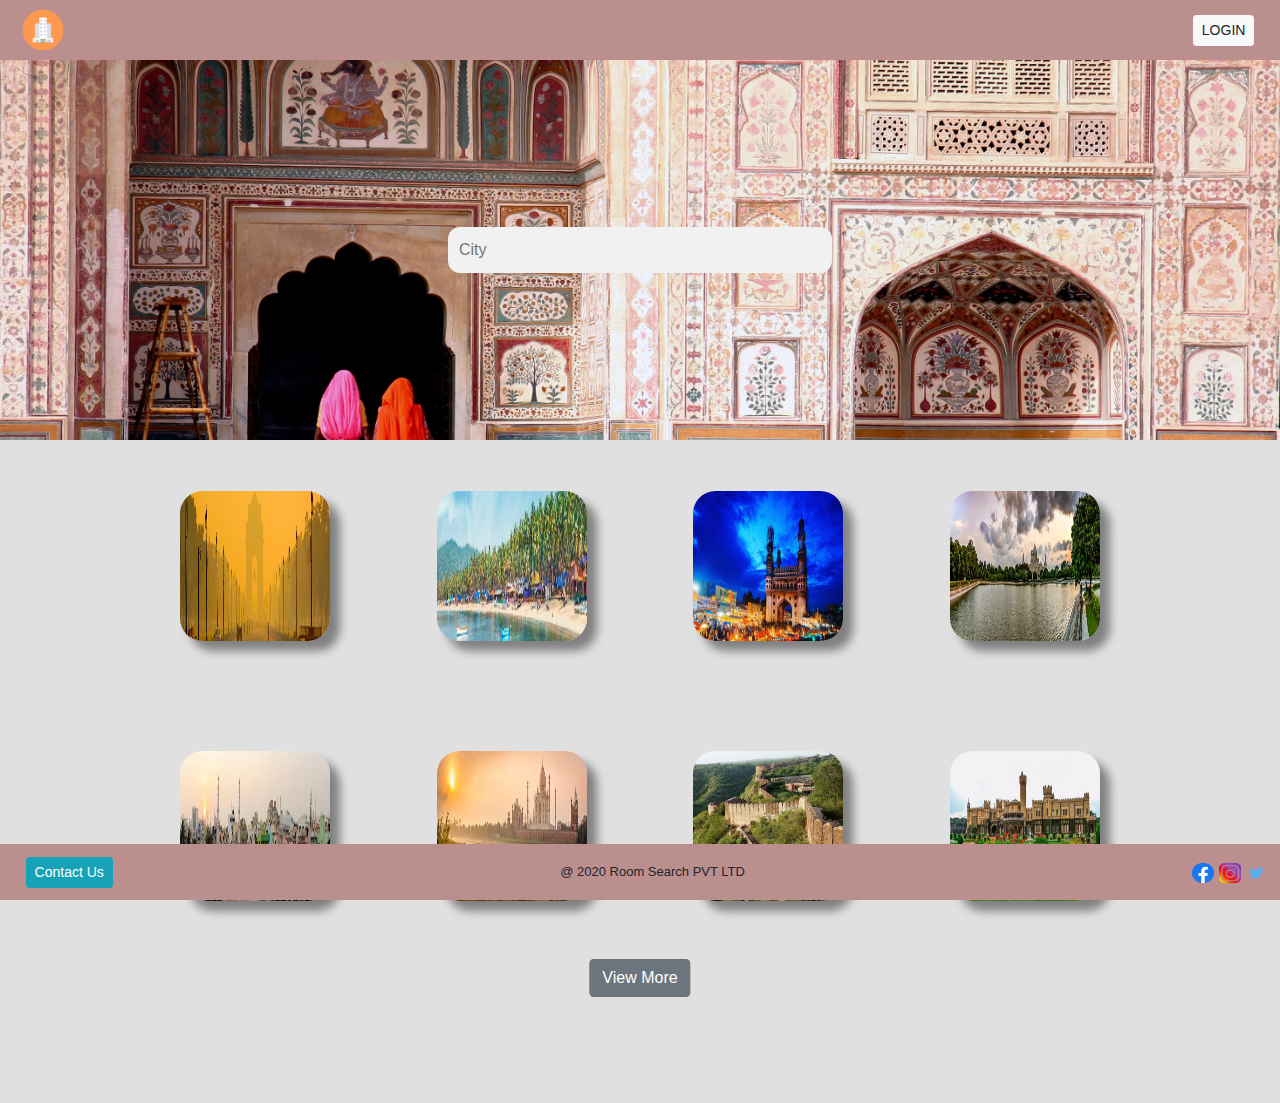
<file: index.html>
<!DOCTYPE html>
<html lang="en">
<head>
    <meta name="viewport" content="width=device-width, initial-scale=1.0">
    <title>Index</title>
    <link href="styles/common.css" rel="stylesheet"/>
    <link href="styles/index.css" rel="stylesheet"/>
    <link href="https://fonts.googleapis.com/css2?family=Ubuntu&display=swap" rel="stylesheet"/>
    <link rel="stylesheet" href="https://stackpath.bootstrapcdn.com/bootstrap/4.5.0/css/bootstrap.min.css"/>
<script src="https://ajax.googleapis.com/ajax/libs/jquery/3.5.1/jquery.min.js"></script>
<script src="https://stackpath.bootstrapcdn.com/bootstrap/4.5.0/js/bootstrap.min.js"></script>
<link
      href="https://cdn.jsdelivr.net/npm/bootstrap@5.1.3/dist/css/bootstrap.min.css"
      rel="stylesheet"
      integrity="sha384-1BmE4kWBq78iYhFldvKuhfTAU6auU8tT94WrHftjDbrCEXSU1oBoqyl2QvZ6jIW3"
      crossorigin="anonymous"
    />
</head>
<body>
    <!-- Header -->
    <div class="container px-0">
        <header class="Header-Div">
        <img class="logo-1" src="assests/images/logo.png" alt="logo" >
      
          <button type="button" class="login btn btn-light btn-primary btn-sm" data-toggle="modal" data-target="#myModal" >LOGIN</button>
           
        </header>
    <!-- Container -->
        <div class="Content-Div">
            <div class="wrapper"> 
            
                    <input type="text" id="Search" name="Search" placeholder="City" autocomplete="off"><br/>
                
         </div>

            <div class="img-div">
                
                <a href="list.html" class="d-inline-block img-container">
                <div class="places-div">
                    <img class="img-places" src="assests/images/IMAGES-PLACES/new-delhi.jpg" alt="New delhi" >
                <div class="overlay">Delhi</div>
                </div>
                </a>

            <a href="#" class="d-inline-block img-container">
                <div class="places-div">
                <img class="img-places" src="assests/images/IMAGES-PLACES/goa.jpg" alt="Goa" >
            <div class="overlay">Goa</div>
            </div>
            </a>

            <a href="#" class="d-inline-block img-container">
                <div class="places-div">
                <img class="img-places" src="assests/images/IMAGES-PLACES/charminar.jpg" alt="Hydrabad" >
                <div class="overlay">Hydrabad</div>
            </div>
            </a>

            <a href="#" class="d-inline-block img-container">
                <div class="places-div">
                <img class="img-places" src="assests/images/IMAGES-PLACES/kolkata-calcutta.jpg" alt="kolkata-calcutta" >
                <div class="overlay">kolkata</div>
            </div>
            </a>
            </div>
            <br/>
            <div class="img-div">
            <a href="list.html" class="d-inline-block img-container">
                <div class="places-div">
                    <img class="img-places" src="assests/images/IMAGES-PLACES/chennai-madras.jpg" alt="Chennai" >
                <div class="overlay">Chennai</div>
                </div>
                </a>

            <a href="#" class="d-inline-block img-container">
                <div class="places-div">
                <img class="img-places" src="assests/images/IMAGES-PLACES/agra.jpg" alt="Agra" >
            <div class="overlay">Agra</div>
            </div>
            </a>

            <a href="#" class="d-inline-block img-container">
                <div class="places-div">
                <img class="img-places" src="assests/images/IMAGES-PLACES/Jaipur.jpg" alt="Jaipur" >
                <div class="overlay">Jaipur</div>
            </div>
            </a>

            <a href="#" class="d-inline-block img-container">
                <div class="places-div">
                <img class="img-places" src="assests/images/IMAGES-PLACES/Bangalore.jpg" alt="Bengaluru" >
                <div class="overlay">Bengaluru</div>
            </div>
            </a>
            </div>
            <br/>
           
            <a href="index.html">
            <button type="button" class="view btn btn-secondary btn-me ">View More</button>
        </a>
        </div>
                          <!-- Bootstrap modal(Login) -->

        <div class="modal login-modal" tabindex="-1" id="myModal" role="dialog">
            <div class="modal-dialog">
              <div class="modal-content h-100">
                <div class="modal-header">
                  <h5 class="modal-title">Please Login</h5>
                  <button type="button" class="close" data-dismiss="modal" aria-label="Close">&times;</button> 
                </div>
                <div class="modal-body mh-10">
                    <form class="form-control m-form d-grid align-items-center justify-content-center" >
  <div class="row">
    <div class="col">
        <label for="username">Username:</label>
                </div>
                <div class="col-8">
                    <input type="username" name="username" placeholder="Enter Username" autocomplete="off" required/><br/>
                </div>
  </div>
  <div class="row">
      <div class="col">
          <label for="password">Password:</label>
      </div>
      <div class="col-8">
          <input type="password" name="password" placeholder="Enter Password" autocomplete="off" required/>
      </div>
  </div>
  </div>
                <div class="modal-footer d-flex justify-content-center">
                    <input type="submit" value="login" class="btn btn-primary"/>
                </div>
            </form>
              </div>
            </div>
          </div>


        <footer class="Footer-Div">
            <button type="button" class="contact btn btn-info btn-sm" data-toggle="modal" data-target="#contact">Contact Us</button>

            <p class="copywrite" style="margin-top: 0;">@ 2020 Room Search PVT LTD</p>
            <div class="logo-s">
                <a href="https://www.facebook.com/" target="_blank">
                <img class="logo-2" src="assests/images/facebook.png" alt="facebook"  >
            </a>
            <a href="https://www.instagram.com/" target="_blank">
                <img class="logo-2" src="assests/images/instagram.png" alt="instagram" >
            </a>
            <a href="https://twitter.com/" target="_blank">
                <img class="logo-2" src="assests/images/twitter.png" alt="twitter" >
            </a>
        </footer>
                     <!-- Bootstrap modal(Contact us) -->

                     <div class="modal contactus-modal" tabindex="-1" id="contact" role="dialog">
                        <div class="modal-dialog">
                          <div class="modal-content">
                            <div class="modal-header">
                              <h5 class="modal-title">Get in touch</h5>
                              <button type="button" class="close" data-dismiss="modal" aria-label="Close">&times;</button>
                            </div>
                            <div class="modal-body ">
                                <p>Thank you for reaching out!!!</p>
                                <p>Please enter your email and we will get back to you</p>
                                <form class="form-c">
                                <label for="email">Email:</label>
                                <input type="email" name="email" placeholder="Enter your email id" autocomplete="off" required>
                            </div>
                            <div class="modal-footer">
                                <input type="submit" value="submit" class="btn btn-primary"/>
                            </div>
                        </form>
                          </div>
                        </div>
                      </div>
            
            </div>
        
        
    </div>
    </div>
</body>
</html>
</file>
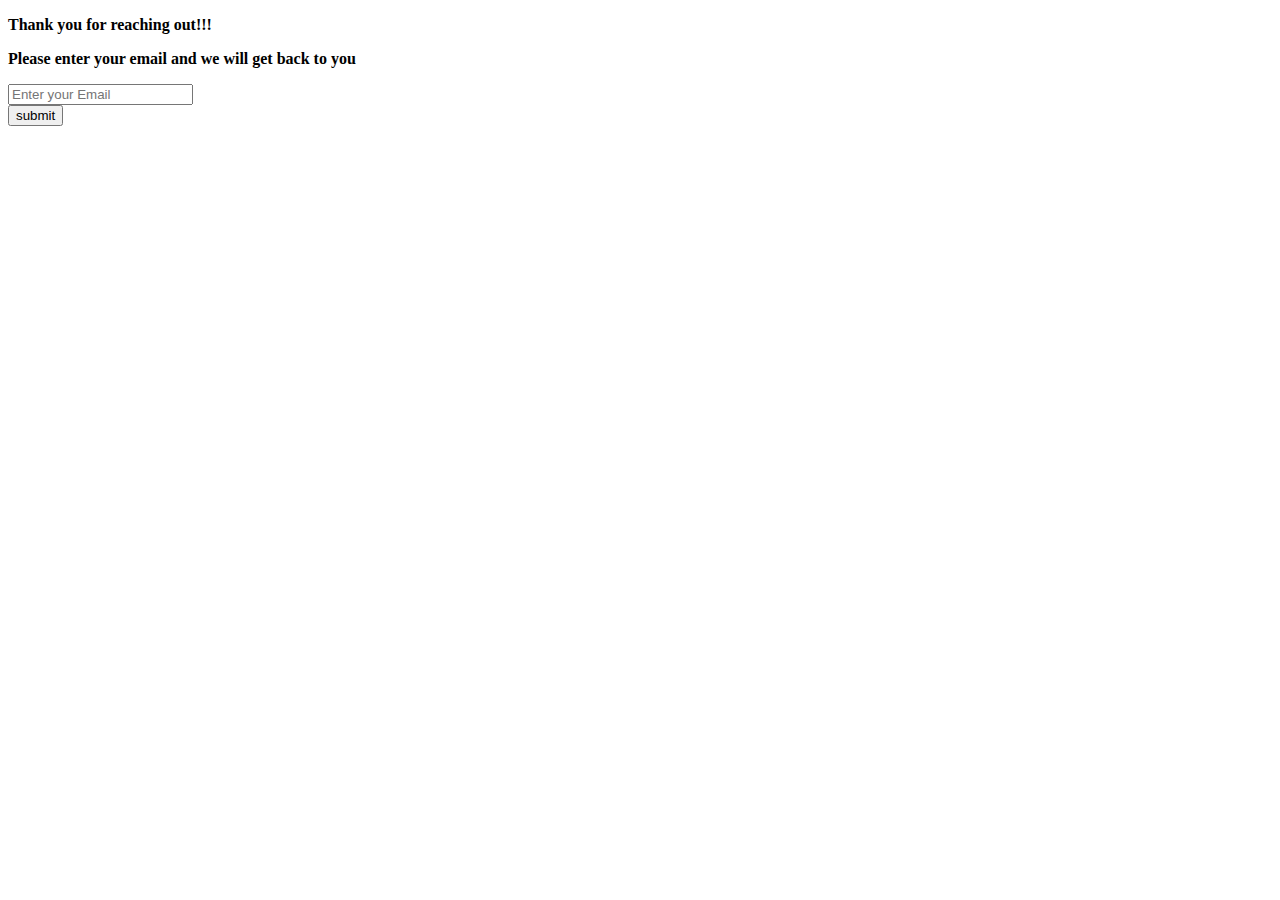
<file: contact.html>
<!DOCTYPE html>
<html lang="en">
<head>
    <meta name="viewport" content="width=device-width, initial-scale=1.0">
    <link href="https://fonts.googleapis.com/css2?family=Ubuntu&display=swap" rel="stylesheet">
    <title>Contact</title>
</head>
<body>
    <div class="contact-form">
        <p><strong>Thank you for reaching out!!!</strong></p>
<p><strong>Please enter your email and we will get back to you</strong></p>
<form action="index.html">
    <input type="text" placeholder="Enter your Email" autocomplete="no" required><br/>
    <input type="submit" value="submit">
</form>
    </div>
</body>
</html>
</file>
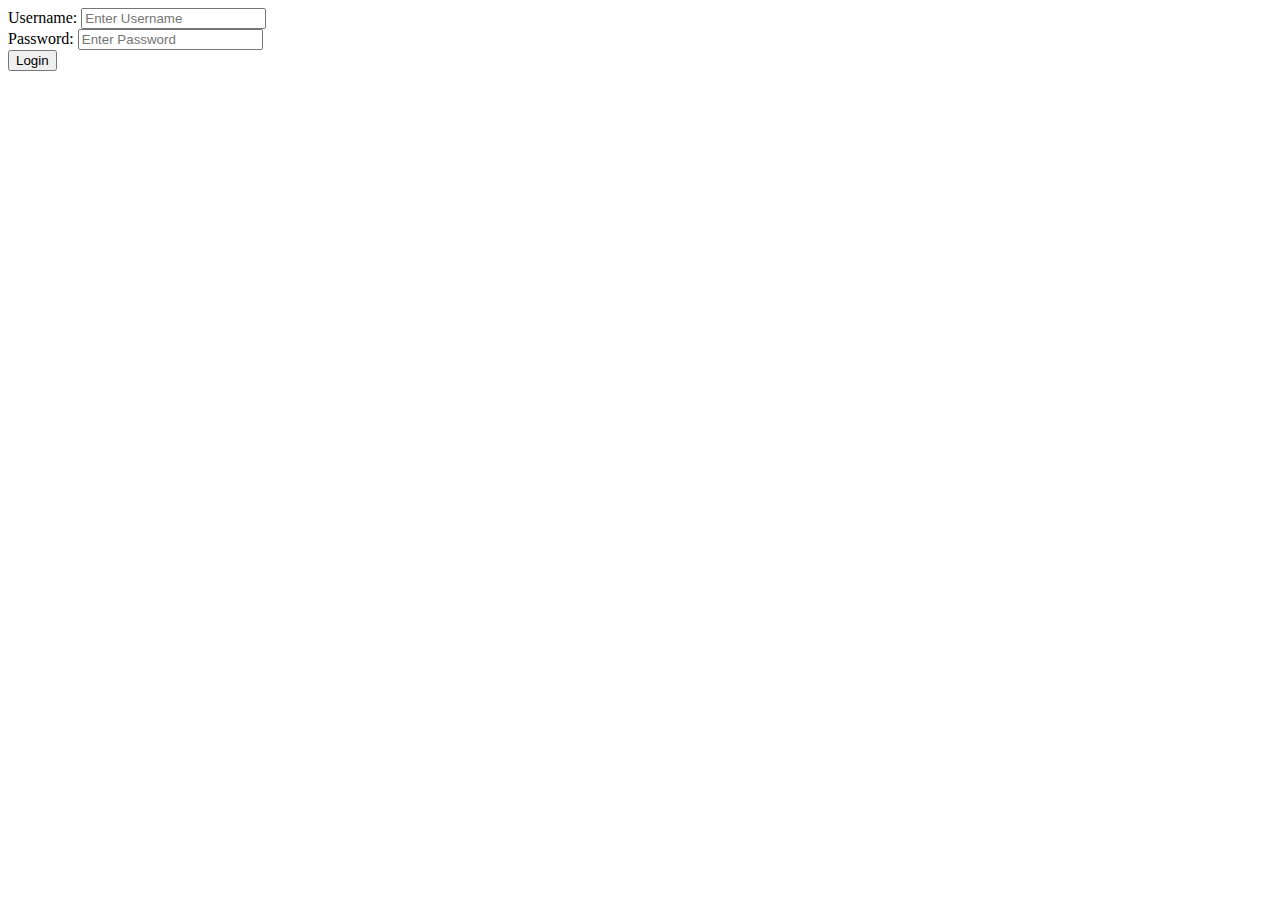
<file: login.html>
<!DOCTYPE html>
<html lang="en">
<head>
    <meta name="viewport" content="width=device-width, initial-scale=1.0">
    <link href="https://fonts.googleapis.com/css2?family=Ubuntu&display=swap" rel="stylesheet">
    <title>LOGIN</title>
</head>
<body>
    <div class="login-form">
      <form action="index.html">
          <label for="username">Username:</label>
          <input type="text" id="username" name="username" placeholder="Enter Username" autocomplete="off" required><br/>
          <label  for="password">Password:</label>
          <input type="password" id="password" name="password" placeholder="Enter Password" autocomplete="off" required><br/>
          <input type="submit" value="Login">
      </form>
    </div>
</body>
</html>
</file>
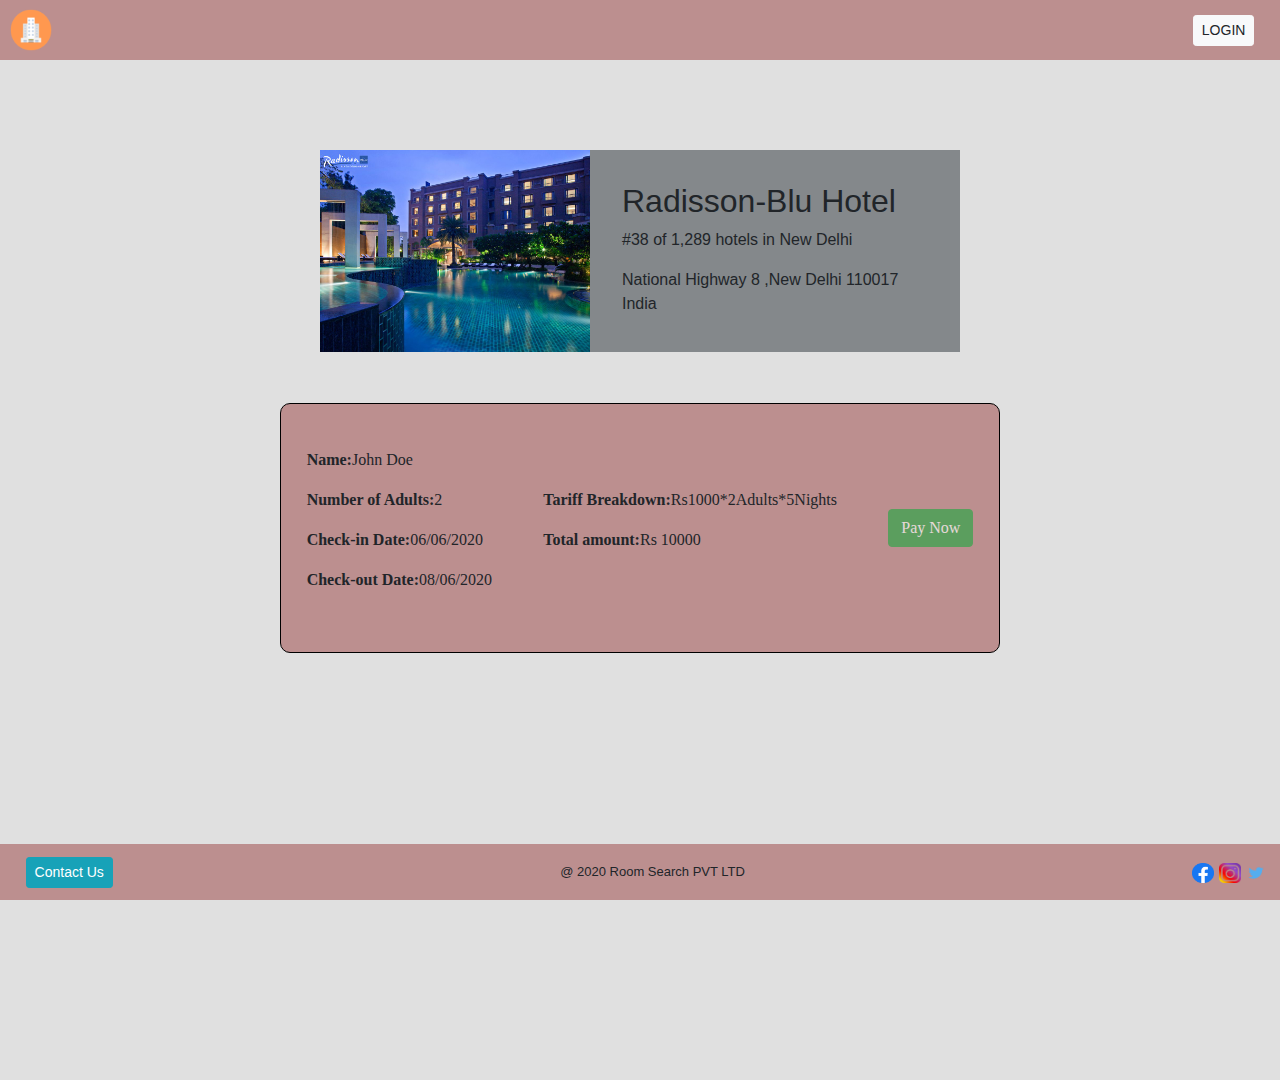
<file: payment.html>
<!DOCTYPE html>
<html lang="en">
<head>
    <meta name="viewport" content="width=device-width, initial-scale=1.0">
    <title>Payment</title>
    <link href="styles/common.css" rel="stylesheet"/>
    <link href="styles/payment.css" rel="stylesheet"/>
    <link href="https://fonts.googleapis.com/css2?family=Ubuntu&display=swap" rel="stylesheet">
    <link rel="stylesheet" href="https://stackpath.bootstrapcdn.com/bootstrap/4.5.0/css/bootstrap.min.css"/>
<script src="https://ajax.googleapis.com/ajax/libs/jquery/3.5.1/jquery.min.js"></script>
<script src="https://stackpath.bootstrapcdn.com/bootstrap/4.5.0/js/bootstrap.min.js"></script>
<link
      href="https://cdn.jsdelivr.net/npm/bootstrap@5.1.3/dist/css/bootstrap.min.css"
      rel="stylesheet"
      integrity="sha384-1BmE4kWBq78iYhFldvKuhfTAU6auU8tT94WrHftjDbrCEXSU1oBoqyl2QvZ6jIW3"
      crossorigin="anonymous"
    />

</head>
<body>
    <div class="container px-0">
        <a href="index.html">
        <header class="Header-Div">
            <img class="logo-1" src="assests/images/logo.png" alt="logo" >
        </a>
        <button type="button" class="login btn btn-light btn-primary btn-sm" data-toggle="modal" data-target="#myModal" >LOGIN</button>
         
        </header>
        <div class="Content-Div">
            <div class="hotel-pay">
                <div class="hi-div">
            <img class="hotel-big-img" src="assests/images/IMAGES-PLACES/Radisson-Blu.jpg" alt="Radisson-Blu" >
            <div class="hotel-description-content">
            <h2>Radisson-Blu Hotel</h2>
            <p>#38 of 1,289 hotels in New Delhi</p>
            <p>National Highway 8 ,New Delhi 110017 India</p>
        </div>
    </div>
            <div class="customer-details">
                <div class="c-d">
            <p><strong>Name:</strong>John Doe</p>
            <p><strong>Number of Adults:</strong>2</p>
            <p><strong>Check-in Date:</strong>06/06/2020</p>
            <p><strong>Check-out Date:</strong>08/06/2020</p>
        </div>
        
        <div class="tariff">
        <p><strong>Tariff Breakdown:</strong>Rs1000*2Adults*5Nights</p>
        <p><strong>Total amount:</strong>Rs 10000</p>
    </div>

    <button href="#" role="button" class=" btn btn-success" disabled>Pay Now</button>
    </div>
    <!-- Bootstrap modal(Login) -->

    <div class="modal login-modal" tabindex="-1" id="myModal" role="dialog">
        <div class="modal-dialog">
          <div class="modal-content h-100">
            <div class="modal-header">
              <h5 class="modal-title">Please Login</h5>
              <button type="button" class="close" data-dismiss="modal" aria-label="Close">&times;</button> 
            </div>
            <div class="modal-body mh-10">
                <form class="form-control m-form d-grid align-items-center justify-content-center" >
<div class="row">
<div class="col">
    <label for="username">Username:</label>
            </div>
            <div class="col-8">
                <input type="username" name="username" placeholder="Enter Username" autocomplete="off" required/><br/>
            </div>
</div>
<div class="row">
  <div class="col">
      <label for="password">Password:</label>
  </div>
  <div class="col-8">
      <input type="password" name="password" placeholder="Enter Password" autocomplete="off" required/>
  </div>
</div>
</div>
            <div class="modal-footer d-flex justify-content-center">
                <input type="submit" value="login" class="btn btn-primary"/>
            </div>
        </form>
          </div>
        </div>
    </div>
        
        <!-- Bootstrap modal(Contact us) -->

        <div class="modal contactus-modal" tabindex="-1" id="contact" role="dialog">
            <div class="modal-dialog">
              <div class="modal-content">
                <div class="modal-header">
                  <h5 class="modal-title">Get in touch</h5>
                  <button type="button" class="close" data-dismiss="modal" aria-label="Close">&times;</button>
                </div>
                <div class="modal-body ">
                    <p>Thank you for reaching out!!!</p>
                    <p>Please enter your email and we will get back to you</p>
                    <form class="form-c">
                    <label for="email">Email:</label>
                    <input type="email" name="email" placeholder="Enter your email id" autocomplete="off" required>
                </div>
                <div class="modal-footer">
                    <input type="submit" value="submit" class="btn btn-primary"/>
                </div>
            </form>
              </div>
            </div>
          </div>
    </div>
    <footer class="Footer-Div">
            
        <button type="button" class="contact btn btn-info btn-sm" data-toggle="modal" data-target="#contact">Contact Us</button>
            <p class="copywrite" style="margin-top: 0;">@ 2020 Room Search PVT LTD</p>
            <div class="logo-s">
                <a href="https://www.facebook.com/" target="_blank">
                <img class="logo-2" src="assests/images/facebook.png" alt="facebook"  >
            </a>
            <a href="https://www.instagram.com/" target="_blank">
                <img class="logo-2" src="assests/images/instagram.png" alt="instagram" >
            </a>
            <a href="https://twitter.com/" target="_blank">
                <img class="logo-2" src="assests/images/twitter.png" alt="twitter" >
            </a>
            
            </div>
         
        </div>
    </footer>
</body>
</html>
</file>
<file: styles/common.css>
*{
    margin: 0;
    box-sizing:border-box;
}

html {
    height: 100%;
    padding: 0;
}


body {
  
  padding: 0;
     margin: 0px; 
    min-height: 100%;
     background-color: #e0e0e0 !important; 
    position:relative;
    font-family: 'Ubuntu', sans-serif;
}


.container{
 min-width: 100%;
 min-height: 100%;

} 

.logo-1{
   width: 60px;
   height: 60px;
   margin-left: 1%;
}

.logo-2{
    width: 22px;
    height: 20px;
}

.hotel-big-img{
    max-width: 500px;
    max-height: 500px;
   
}
.Header-Div{
    background-color: #BC8F8F;
    position:sticky;
    top:0;
    display:flex;
    justify-content: space-between;
    align-items:center;
    z-index: 2;
}

.login{
    margin-right:2%;
    font-weight: 500px;
    color: black;
    text-decoration: none;
  }
 
  
  .Footer-Div{
    display:flex;
     align-items: center;
     justify-content: space-between;
     position:sticky;
     bottom:0;
height:3.5rem;
background-color: #BC8F8F;

  }
  .logo-s{
    margin-right:1%;
    font-weight: 500px;
    
  }
  .contact{
      margin-left: 2%;
      color: black;
      text-decoration: none;
  }
  
  .copywrite{
      padding:0;
      margin:0;
      align-self: center;
    font-size: 13px;
     
  }
  .form-control{
    text-decoration: none;
  }
  .modal-body{
    height:10rem;
  }
  
  .m-form{
    height:100% !important;
  }
</file>
<file: styles/index.css>
.img-places{
  display: flex;
    width: 150px;
    height: 150px;
    border-radius: 15%;
   box-shadow: gray 10px 10px 10px;
}

.wrapper{
   background: url("../assests/images/IMAGES-PLACES/background-img.jpg");
 background-position: center;
  height: 380px; 
  background-repeat: no-repeat;
  background-size: cover;
  display:flex;
  align-items:center;
  justify-content:center;
    
} 

 .img-div
 {
  text-align: center;
  display: inline-block; 
 width:100%;

 }

 .img-container{
   padding:0;
    display:inline-block;
    margin: 4%
 }

 .img-container:nth-child(3){
   margin:4%;
   
 }
 #Search{
  width: 30%;
  background-color:#f1f1f1 ;
  border: 1px solid transparent;
  padding: 10px;
  font-size: 16px;
   border-radius: 12px; 
  
 }
 #Search:focus{
  outline: none;
}
 .view{
   display: flex;
   transform: translateX(-50%);
  margin-left: 50%;
  margin-bottom: 50px;

 }
.container{
  flex-direction: column;
}
.places-div{
  position: relative;
}
.overlay{
  width: 150px;
  height: 150px;
  background-color: rgba(0, 0, 0, 0.5);
  border-radius: 15%;
  position: absolute;
  top: 0;
  left: 0;
  color: #f1f1f1;
  opacity: 0;
  display: flex;
  align-items: center;
  justify-content: center;
}

.overlay:hover {
  opacity: 1;
}

/* ************** Responsive for diffrent screen styles ************* */
@media only screen and (max-width: 70rem) {
  .Content-Div {
    min-height: 100vh;
  }
}
</file>
<file: styles/payment.css>
.hotel-pay{
    display: flex;
    flex-direction: column;
  align-content: space-between;
  justify-content: flex-start;
    
    width: 100%;
    height: 20%;
 
}
.hotel-big-img{
   max-width: 270px;
   max-height: 300px;
   
}
.customer-details{
    margin: 2%;
    display: flex;
    height: 250px;
    text-align: center;
    display: flex;
      font-family: cursive;
      border: 1px solid black;
      margin-left: 2rem;
      margin-right: 2rem;
      border-radius: 10px;
      align-items: center;
      justify-content: space-around; 
      background-color: #bc8f8f;
      width: 85rem;

margin-bottom: 200px;
      align-self:center;
      
}
 .tariff{
    text-align: left;
} 
.pay{
    display: flex;
    color: black;
    text-decoration: none;
    padding-bottom: 2rem;
}
.Content-Div{
    flex-direction: column;
    margin-top: 5%;
    margin-bottom: 5%;
}
.hotel-description-content {
    flex-direction: column;
    align-items: flex-start;
    justify-content: center;
    padding: 0 3rem 0 2rem;
    margin-top: 2rem;
  }
  
  .hi-div{
    background-color:rgb(132,136,139) ;
    display: flex;
    margin-top: 1rem;
    margin: 2% auto;
  }
  .c-d{
    display: grid;
    text-align: left;
  }
   /* ************** Responsive for diffrent screen styles ************* */
   @media only screen and (min-width: 50rem) {
    .Content-Div {
      min-width: 100vw;
      min-height: 100vh;

      }
      body{
        max-width: 50rem;
    }
    .customer-details{
     
      max-width: 45rem;
      max-height: 100rem;
    }
    .hi-div{
      max-width: 40rem;
     
    }
    .container{
      min-height: 100vh;
      min-width: 100vw;
    }
    .hotel-pay{
      min-height: 100vh;
    }
    
  }
  


  @media only screen and (max-width: 49rem){
    .Content-Div {
      min-width: 100vw;
      max-height: 100vh; 

      }
      body{
          max-width: 49rem;
      }
      .customer-details{
     
        max-width: 100%;
        max-height: 100rem;
      }
      .hi-div{
        max-width: 30rem;
       
      }
      .container{
        min-height: 100vh;
        min-width: 100vw;
      }
      .hotel-pay{
        min-height: 100vh;
      }
      
    
    
}
@media only screen and (max-width: 37rem){
    
     
  .Content-Div {
      max-width: 37rem;
    }
    body{
        max-width: 37rem;
    }
    .customer-details{
      max-width: 20rem;
      flex-direction: column;
      max-height: 100rem;
      font-size: small;
    }
    .hi-div{
      max-width: 37rem;
      flex-direction: column;
    }
    .hotel-big-img{
      margin-top: 3%;
      margin-left: 10%;
    }
    
  }
</file>
